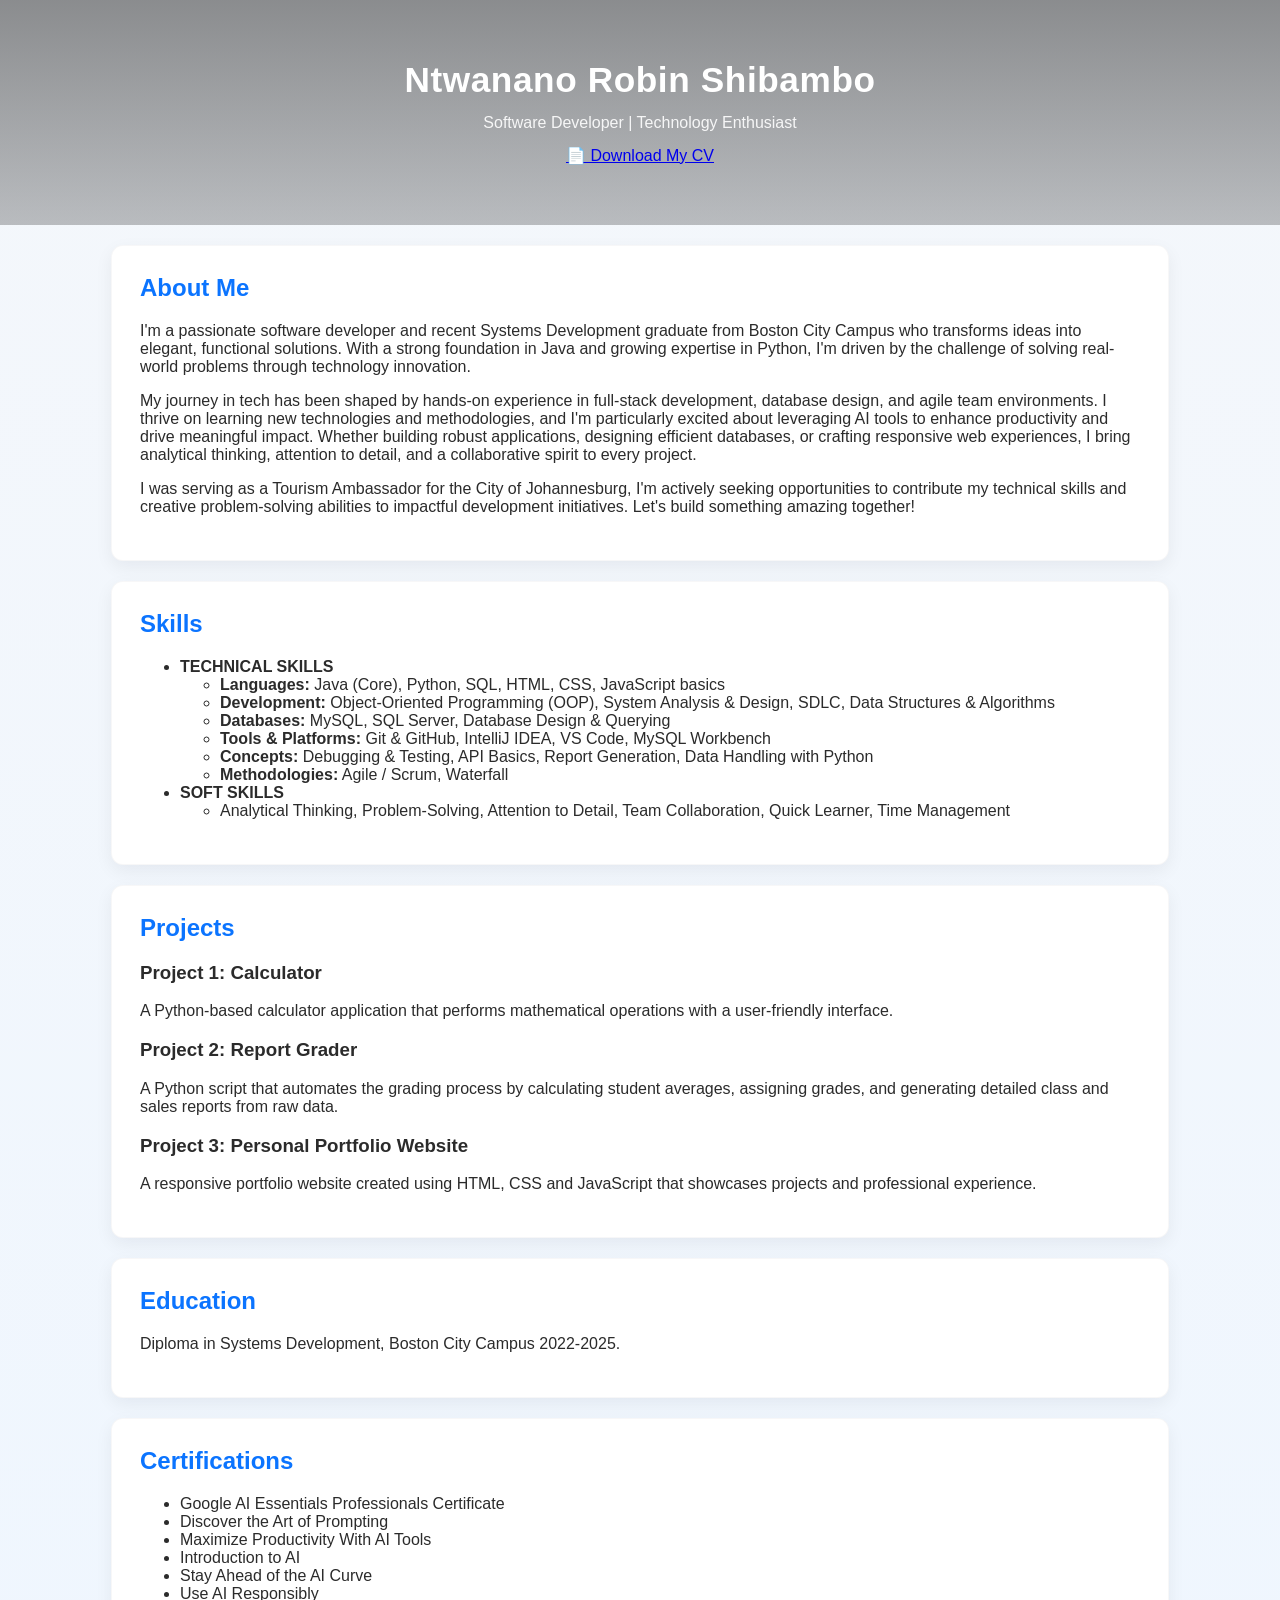
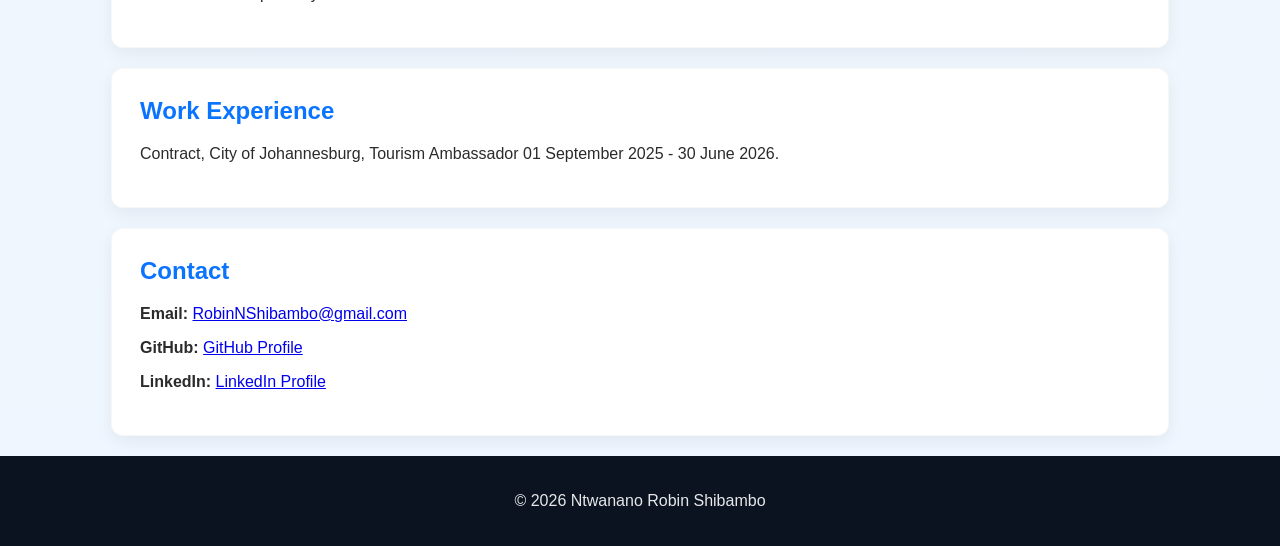
<file: index.html>
<html>
<head>
    <title>Ntwanano Robin Shibambo | Portfolio</title>
    <link rel="stylesheet" href="style.css">
</head>

<body>
    <header>
        <h1>Ntwanano Robin Shibambo</h1>
        <p>Software Developer | Technology Enthusiast</p>
        <div class="cv-download">
            <a href="Ntwanano_Robin_Shibambo_CV.pdf" download class="btn-download">📄 Download My CV</a>
        </div>
    </header>

    <section>
        <h2>About Me</h2>
        <p>
            I'm a passionate software developer and recent Systems Development graduate from Boston City Campus who transforms ideas into elegant, functional solutions. With a strong foundation in Java and growing expertise in Python, I'm driven by the challenge of solving real-world problems through technology innovation.
        </p>
        <p>
            My journey in tech has been shaped by hands-on experience in full-stack development, database design, and agile team environments. I thrive on learning new technologies and methodologies, and I'm particularly excited about leveraging AI tools to enhance productivity and drive meaningful impact. Whether building robust applications, designing efficient databases, or crafting responsive web experiences, I bring analytical thinking, attention to detail, and a collaborative spirit to every project.
        </p>
        <p>
            I was serving as a Tourism Ambassador for the City of Johannesburg, I'm actively seeking opportunities to contribute my technical skills and creative problem-solving abilities to impactful development initiatives. Let's build something amazing together!
        </p>
    </section>

    <section>
        <h2>Skills</h2>
        <ul>
            <li>
                <strong>TECHNICAL SKILLS</strong>
                <ul>
                    <li><strong>Languages:</strong> Java (Core), Python, SQL, HTML, CSS, JavaScript basics</li>
                    <li><strong>Development:</strong> Object-Oriented Programming (OOP), System Analysis & Design, SDLC, Data Structures & Algorithms</li>
                    <li><strong>Databases:</strong> MySQL, SQL Server, Database Design & Querying</li>
                    <li><strong>Tools & Platforms:</strong> Git & GitHub, IntelliJ IDEA, VS Code, MySQL Workbench</li>
                    <li><strong>Concepts:</strong> Debugging & Testing, API Basics, Report Generation, Data Handling with Python</li>
                    <li><strong>Methodologies:</strong> Agile / Scrum, Waterfall</li>
                </ul>
            </li>
            <li>
                <strong>SOFT SKILLS</strong>
                <ul>
                    <li>Analytical Thinking, Problem-Solving, Attention to Detail, Team Collaboration, Quick Learner, Time Management</li>
                </ul>
            </li>
        </ul>
    </section>

    <section>
        <h2>Projects</h2>

        <h3>Project 1: Calculator</h3>
        <p>
            A Python-based calculator application that performs mathematical operations with a user-friendly interface.
        </p>

        <h3>Project 2: Report Grader</h3>
        <p>
            A Python script that automates the grading process by calculating student averages, assigning grades, and generating detailed class and sales reports from raw data.
        </p>

        <h3>Project 3: Personal Portfolio Website</h3>
        <p>
            A responsive portfolio website created using HTML, CSS and JavaScript that showcases projects and professional experience.
        </p>
    </section>

    <section>
        <h2>Education</h2>
        <p>
            Diploma in Systems Development, Boston City Campus 2022-2025.
        </p>
    </section>

    <section>
        <h2>Certifications</h2>
        <ul>
            <li>Google AI Essentials Professionals Certificate</li>
            <li>Discover the Art of Prompting</li>
            <li>Maximize Productivity With AI Tools</li>
            <li>Introduction to AI</li>
            <li>Stay Ahead of the AI Curve</li>
            <li>Use AI Responsibly</li>
            
        </ul>
    </section>

    <section>
        <h2>Work Experience</h2>
        <p>
            Contract, City of Johannesburg, Tourism Ambassador 01 September 2025 - 30 June 2026.
        </p>
    </section>

    <section>
        <h2>Contact</h2>
        <p><strong>Email:</strong> <a href="mailto:RobinNShibambo@gmail.com">RobinNShibambo@gmail.com</a></p>
        <p><strong>GitHub:</strong> <a href="https://github.com/Robin24-design">GitHub Profile</a></p>
        <p><strong>LinkedIn:</strong> <a href="https://www.linkedin.com/in/robin-shibambo-837121287?utm_source=share_via&utm_content=profile&utm_medium=member_android">LinkedIn Profile</a></p>
    </section>

    <footer>
        <p>© 2026 Ntwanano Robin Shibambo</p>
    </footer>
</body>
</html>
</file>
<file: style.css>
/* Updated style.css — added colors, gradients, and imagery to portray a software engineer
   Notes:
   - Header now uses a coding/laptop hero image (external Unsplash URL). Replace with a local image in /images/ if you prefer.
   - Added avatar/engineer-photo helper classes for pictures portraying a developer.
   - Introduced accent CSS variables for consistent color theming.
   - Improved section/cards, code block, and skill-badge styling to match a dev portfolio feel.
*/

:root{
  --bg:#f4f7fb;
  --card:#ffffff;
  --text:#2b2b2b;
  --muted:#6b7280;
  --accent:#0b74ff; /* blue */
  --accent-2:#00c2a8; /* teal */
}

body{
  font-family: Arial, Helvetica, sans-serif;
  margin:0;
  background: linear-gradient(180deg,var(--bg) 0%, #eef6ff 100%);
  color:var(--text);
  -webkit-font-smoothing:antialiased;
}

/* Header with a coding hero image + gradient overlay */
header{
  background: linear-gradient(rgba(10,10,10,0.45), rgba(10,10,10,0.25)),
              url('https://images.unsplash.com/photo-1518770660439-4636190af475?auto=format&fit=crop&w=1400&q=80') center/cover no-repeat;
  color: white;
  padding:60px 20px;
  text-align:center;
  display:flex;
  flex-direction:column;
  align-items:center;
  gap:14px;
}

header h1{
  margin:0;
  font-size:2.2rem;
  letter-spacing:0.6px;
}

header p{
  margin:0;
  color:rgba(255,255,255,0.9);
  max-width:900px;
}

/* small developer avatar that can be placed in the header or an about section */
.avatar{
  width:96px;
  height:96px;
  border-radius:12px;
  border:3px solid rgba(255,255,255,0.15);
  background: url('https://images.unsplash.com/photo-1544005313-94ddf0286df2?auto=format&fit=crop&w=400&q=80') center/cover no-repeat;
  box-shadow: 0 6px 18px rgba(11,18,40,0.35);
}

/* Section cards */
section{
  background:var(--card);
  margin:20px auto;
  padding:28px;
  border-radius:12px;
  max-width:1000px;
  box-shadow: 0 6px 18px rgba(15,23,42,0.06);
  border: 1px solid rgba(11,22,50,0.03);
}

h2{
  color:var(--accent);
  margin-top:0;
}

/* Engineer photo helper — use as a block hero inside sections */
.engineer-photo{
  height:220px;
  border-radius:8px;
  background: linear-gradient(180deg, rgba(11,116,255,0.06), rgba(0,194,168,0.03)),
              url('https://images.unsplash.com/photo-1519389950473-47ba0277781c?auto=format&fit=crop&w=1400&q=80') center/cover no-repeat;
  margin:14px 0;
  box-shadow: 0 8px 20px rgba(11,18,40,0.06);
}

/* Skills badges — typical developer tags */
.skills{
  display:flex;
  gap:8px;
  flex-wrap:wrap;
}
.skill-badge{
  background: linear-gradient(90deg,var(--accent),var(--accent-2));
  color:white;
  padding:8px 12px;
  border-radius:999px;
  font-size:0.85rem;
  box-shadow: 0 4px 12px rgba(11,116,255,0.12);
}

/* Code snippet styling to give a devy feel */
pre, code{
  font-family: Consolas, 'Courier New', monospace;
}

pre{
  background:#0b1220;
  color:#cfe8ff;
  padding:18px;
  border-radius:8px;
  overflow:auto;
  box-shadow: inset 0 1px 0 rgba(255,255,255,0.02);
}

/* Buttons */
.button{
  background: linear-gradient(90deg,var(--accent), #0066d6);
  color: white;
  padding:10px 16px;
  border-radius:8px;
  text-decoration:none;
  display:inline-block;
  border:0;
  cursor:pointer;
  transition: transform .12s ease, box-shadow .12s ease;
}
.button:hover{transform: translateY(-2px); box-shadow:0 10px 26px rgba(11,116,255,0.12)}

/* Footer */
footer{
  text-align:center;
  padding:20px;
  background:#0b1220;
  color:rgba(255,255,255,0.9);
}

/* A subtle utility for muted text */
.muted{color:var(--muted)}

/* Responsive tweaks */
@media (max-width:640px){
  header{padding:40px 14px}
  .avatar{width:72px;height:72px}
  section{margin:14px;padding:18px}
}
</file>
